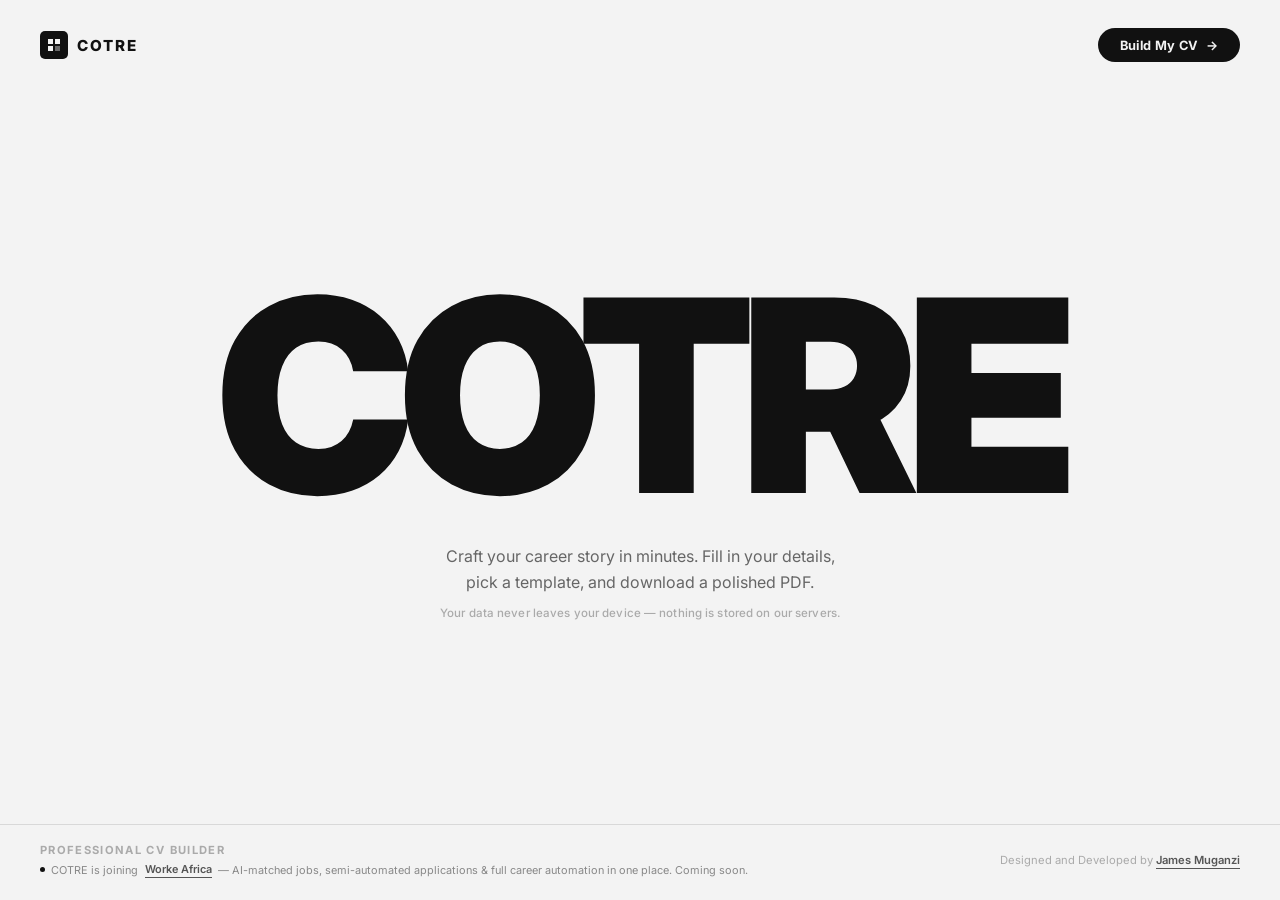
<file: frontend/index.html>
﻿<!DOCTYPE html>
<html lang="en">
<head>
  <meta charset="UTF-8" />
  <meta name="viewport" content="width=device-width, initial-scale=1.0" />
  <title>COTRE — Professional CV Builder</title>
  <meta name="description" content="COTRE helps you create a polished, professional CV in minutes. Choose from handcrafted templates and download instantly." />
  <link rel="icon" type="image/svg+xml" href="favicon.svg" />
  <link rel="shortcut icon" href="favicon.svg" />
  <link rel="preconnect" href="https://fonts.googleapis.com" />
  <link rel="preconnect" href="https://fonts.gstatic.com" crossorigin />
  <link href="https://fonts.googleapis.com/css2?family=Inter:ital,opsz,wght@0,14..32,300;0,14..32,400;0,14..32,500;0,14..32,700;0,14..32,800;0,14..32,900;1,14..32,400&display=swap" rel="stylesheet" />
  <style>
    *, *::before, *::after { box-sizing: border-box; margin: 0; padding: 0; }

    body {
      font-family: 'Inter', system-ui, sans-serif;
      background: #f3f3f3;
      color: #111;
      height: 100dvh;
      overflow: hidden;
      display: flex;
      flex-direction: column;
      -webkit-font-smoothing: antialiased;
    }

    /* ── NAV ── */
    .lp-nav {
      display: flex;
      align-items: center;
      justify-content: space-between;
      padding: 1.75rem 2.5rem;
      flex-shrink: 0;
    }
    .lp-logo {
      display: flex;
      align-items: center;
      gap: 0.55rem;
      text-decoration: none;
      color: #111;
    }
    .lp-logo__mark {
      width: 28px;
      height: 28px;
      background: #111;
      border-radius: 5px;
      display: flex;
      align-items: center;
      justify-content: center;
    }
    .lp-logo__mark svg { display: block; }
    .lp-logo__name {
      font-size: 0.95rem;
      font-weight: 800;
      letter-spacing: 0.14em;
      text-transform: uppercase;
    }
    .lp-nav-cta {
      display: inline-flex;
      align-items: center;
      gap: 0.45rem;
      background: #111;
      color: #f3f3f3;
      text-decoration: none;
      padding: 0.6rem 1.35rem;
      border-radius: 9999px;
      font-size: 0.8rem;
      font-weight: 700;
      letter-spacing: 0.03em;
      transition: background 0.2s, transform 0.18s, box-shadow 0.18s;
    }
    .lp-nav-cta:hover {
      background: #333;
      transform: translateY(-1px);
      box-shadow: 0 6px 20px rgba(0,0,0,0.15);
    }
    .lp-nav-cta__arrow { transition: transform 0.18s; }
    .lp-nav-cta:hover .lp-nav-cta__arrow { transform: translateX(3px); }

    /* ── HERO ── */
    .lp-hero {
      flex: 1;
      display: flex;
      flex-direction: column;
      align-items: center;
      justify-content: center;
      padding: 0 2rem 1rem;
      text-align: center;
    }
    .lp-wordmark {
      font-size: clamp(15vw, 21vw, 26vw);
      font-weight: 900;
      line-height: 0.88;
      letter-spacing: -0.05em;
      color: #111;
      text-transform: uppercase;
      user-select: none;
    }
    .lp-tagline {
      margin-top: 1.75rem;
      font-size: 1rem;
      color: #666;
      line-height: 1.65;
      max-width: 400px;
      font-weight: 400;
    }

    /* ── BOTTOM BAR ── */
    .lp-bar {
      border-top: 1px solid #d8d8d8;
      display: flex;
      align-items: center;
      justify-content: space-between;
      padding: 1.1rem 2.5rem 1.4rem;
      flex-shrink: 0;
    }
    .lp-bar__label {
      font-size: 0.7rem;
      font-weight: 700;
      text-transform: uppercase;
      letter-spacing: 0.12em;
      color: #aaa;
    }
    .lp-bar__credit {
      font-size: 0.7rem;
      color: #aaa;
    }
    .lp-bar__credit a {
      color: #555;
      text-decoration: none;
      font-weight: 600;
      border-bottom: 1px solid currentColor;
      padding-bottom: 1px;
    }
    .lp-bar__credit a:hover { color: #111; }

    /* ── BOTTOM BAR LEFT STACK ── */
    .lp-bar__left {
      display: flex;
      flex-direction: column;
      gap: 0.3rem;
    }
    .lp-bar__teaser {
      display: flex;
      align-items: center;
      gap: 0.4rem;
      font-size: 0.68rem;
      color: #888;
    }
    .lp-bar__teaser a {
      color: #555;
      text-decoration: none;
      font-weight: 600;
      border-bottom: 1px solid currentColor;
      padding-bottom: 1px;
    }
    .lp-bar__teaser a:hover { color: #111; }
    .lp-bar__teaser-dot {
      width: 5px;
      height: 5px;
      border-radius: 50%;
      background: #111;
      flex-shrink: 0;
      animation: pulse-dot 2.4s ease-in-out infinite;
    }
    @keyframes pulse-dot {
      0%, 100% { opacity: 1; }
      50% { opacity: 0.25; }
    }

    /* ── DISCLAIMER ── */
    .lp-disclaimer {
      margin-top: 0.65rem;
      font-size: 0.72rem;
      color: #aaa;
      font-weight: 500;
      letter-spacing: 0.01em;
    }

    /* ── MOBILE ── */
    @media (max-width: 600px) {
      body { height: 100dvh; overflow: hidden; }
      .lp-nav { padding: 1rem 1.25rem; }
      .lp-nav-cta { padding: 0.5rem 1.1rem; font-size: 0.75rem; }
      .lp-hero { padding: 0 1.25rem 0.5rem; justify-content: center; }
      .lp-wordmark { font-size: clamp(20vw, 22vw, 24vw); }
      .lp-tagline { font-size: 0.82rem; margin-top: 1rem; max-width: 100%; }
      .lp-disclaimer { margin-top: 0.4rem; font-size: 0.68rem; }
      .lp-bar { flex-direction: column; align-items: flex-start; gap: 0.2rem; padding: 0.8rem 1.25rem 0.9rem; }
      .lp-bar__teaser { font-size: 0.62rem; }
      .lp-bar__teaser { display: none; }
      .lp-bar__credit { font-size: 0.62rem; }
    }
  </style>
</head>
<body>

  <nav class="lp-nav">
    <a href="/" class="lp-logo" aria-label="COTRE home">
      <div class="lp-logo__mark">
        <svg width="14" height="14" viewBox="0 0 14 14" fill="none" xmlns="http://www.w3.org/2000/svg">
          <rect x="1" y="1" width="5" height="5" fill="#f3f3f3"/>
          <rect x="8" y="1" width="5" height="5" fill="#f3f3f3"/>
          <rect x="1" y="8" width="5" height="5" fill="#f3f3f3"/>
          <rect x="8" y="8" width="5" height="5" fill="#f3f3f3" opacity="0.4"/>
        </svg>
      </div>
      <span class="lp-logo__name">Cotre</span>
    </a>
    <a href="form.html" class="lp-nav-cta">
      Build My CV <span class="lp-nav-cta__arrow">&rarr;</span>
    </a>
  </nav>

  <div class="lp-hero">
    <p class="lp-wordmark">COTRE</p>
    <p class="lp-tagline">Craft your career story in minutes. Fill in your details, pick a template, and download a polished PDF.</p>
    <p class="lp-disclaimer">Your data never leaves your device &mdash; nothing is stored on our servers.</p>
  </div>

  <div class="lp-bar">
    <div class="lp-bar__left">
      <span class="lp-bar__label">Professional CV Builder</span>
      <span class="lp-bar__teaser"><span class="lp-bar__teaser-dot"></span>COTRE is joining <a href="https://workeafrica.com" target="_blank" rel="noopener noreferrer">Worke Africa</a> &mdash; AI-matched jobs, semi-automated applications &amp; full career automation in one place. Coming soon.</span>
    </div>
    <span class="lp-bar__credit">Designed and Developed by <a href="https://muganzijamesdev.com" target="_blank" rel="noopener noreferrer">James Muganzi</a></span>
  </div>

</body>
</html>
</file>
